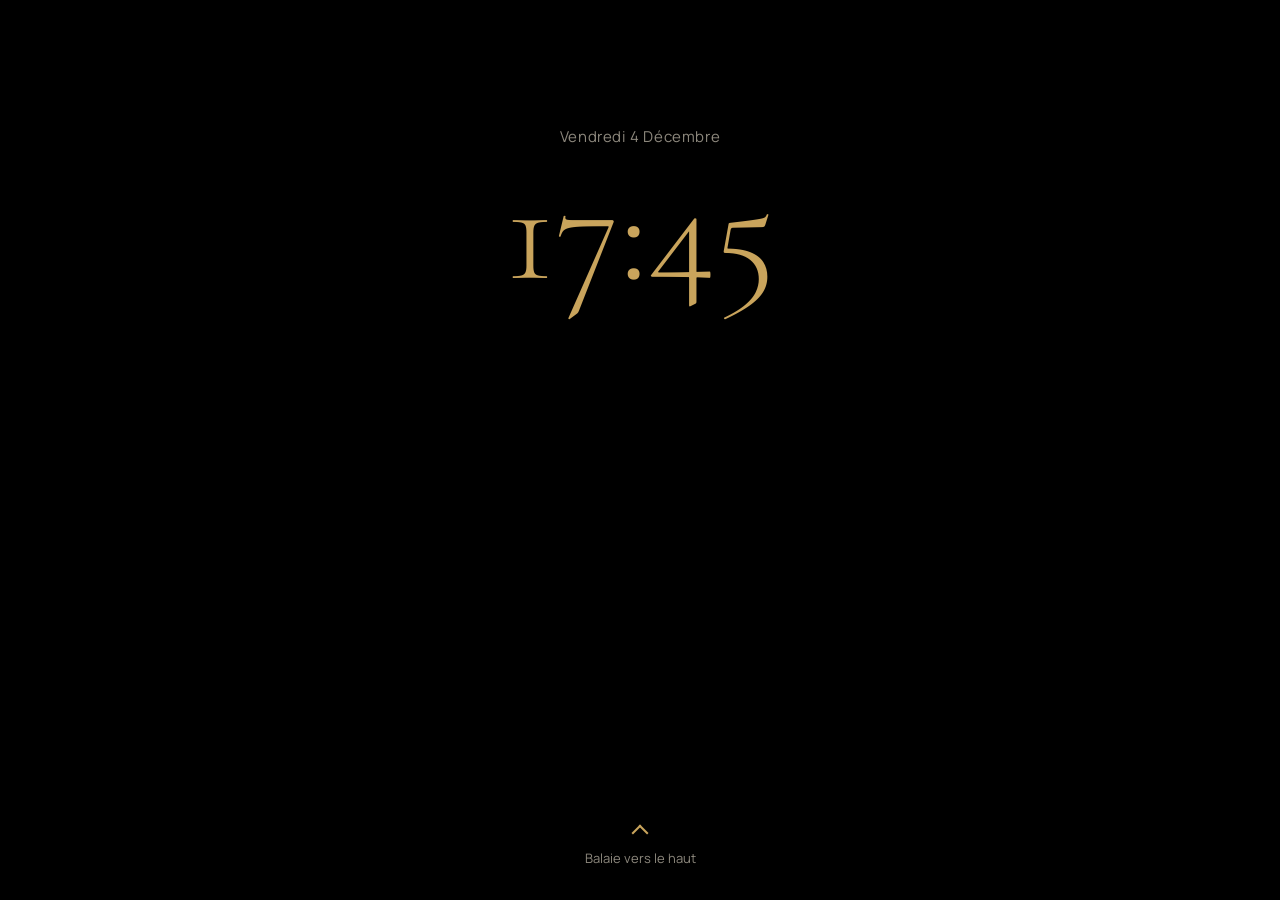
<file: index.html>
<!doctype html>
<html lang="fr">
<head>
<meta charset="utf-8">
<meta name="viewport" content="width=device-width,initial-scale=1,viewport-fit=cover">
<meta name="theme-color" content="#000000">
<title>Mouhamed</title>
<link rel="preconnect" href="https://fonts.googleapis.com">
<link href="https://fonts.googleapis.com/css2?family=Cormorant+Garamond:wght@300;500&family=Manrope:wght@300;400;600&display=swap" rel="stylesheet">
<link rel="stylesheet" href="style.css">
</head>
<body>
<div class="glow" aria-hidden="true"></div>

<section id="lock" tabindex="0" aria-label="Écran de verrouillage. Balaie vers le haut ou appuie sur Entrée.">
  <div class="lock-top">
    <div id="date"></div>
    <div id="clock">00:00</div>
  </div>
  <div class="lock-hint"><i class="chev"></i><span>Balaie vers le haut</span></div>
</section>

<main id="app" hidden>
  <div id="banner" class="banner" hidden>Mode démonstration : les messages ne sont pas enregistrés.</div>

  <section class="view" id="home">
    <h1 id="siteName"></h1>
    <p id="tagline" class="sub"></p>
    <div class="cards">
      <button class="card" data-go="write"><span class="ico">✎</span><b>Laisser un message</b><small>Un mot, une idée, un bonjour.</small></button>
      <button class="card" data-go="wall"><span class="ico">❝</span><b>Le mur</b><small>Les messages approuvés.</small></button>
    </div>
    <p class="adm"><a href="admin.html">Administration</a></p>
  </section>

  <section class="view" id="write" hidden>
    <button class="back" data-go="home">‹ Accueil</button>
    <h2>Laisser un message</h2>
    <form id="form" novalidate>
      <label><span>Pseudonyme <em>(facultatif)</em></span>
        <input id="nick" maxlength="24" autocomplete="nickname" placeholder="Anonyme">
      </label>
      <label><span>Message</span>
        <textarea id="msg" rows="5" maxlength="500" placeholder="Écris ici…"></textarea>
        <span id="count" class="count">0 / 500</span>
      </label>
      <input id="website" name="website" tabindex="-1" autocomplete="off" aria-hidden="true" class="trap">
      <p id="status" role="status" class="status"></p>
      <button id="send" class="gold" type="submit">Envoyer</button>
    </form>
  </section>

  <section class="view" id="wall" hidden>
    <button class="back" data-go="home">‹ Accueil</button>
    <h2>Le mur</h2>
    <p id="wallNote" class="sub"></p>
    <div id="list" class="list"></div>
  </section>
</main>
<script src="config.js"></script>
<script src="app.js"></script>
</body>
</html>
</file>
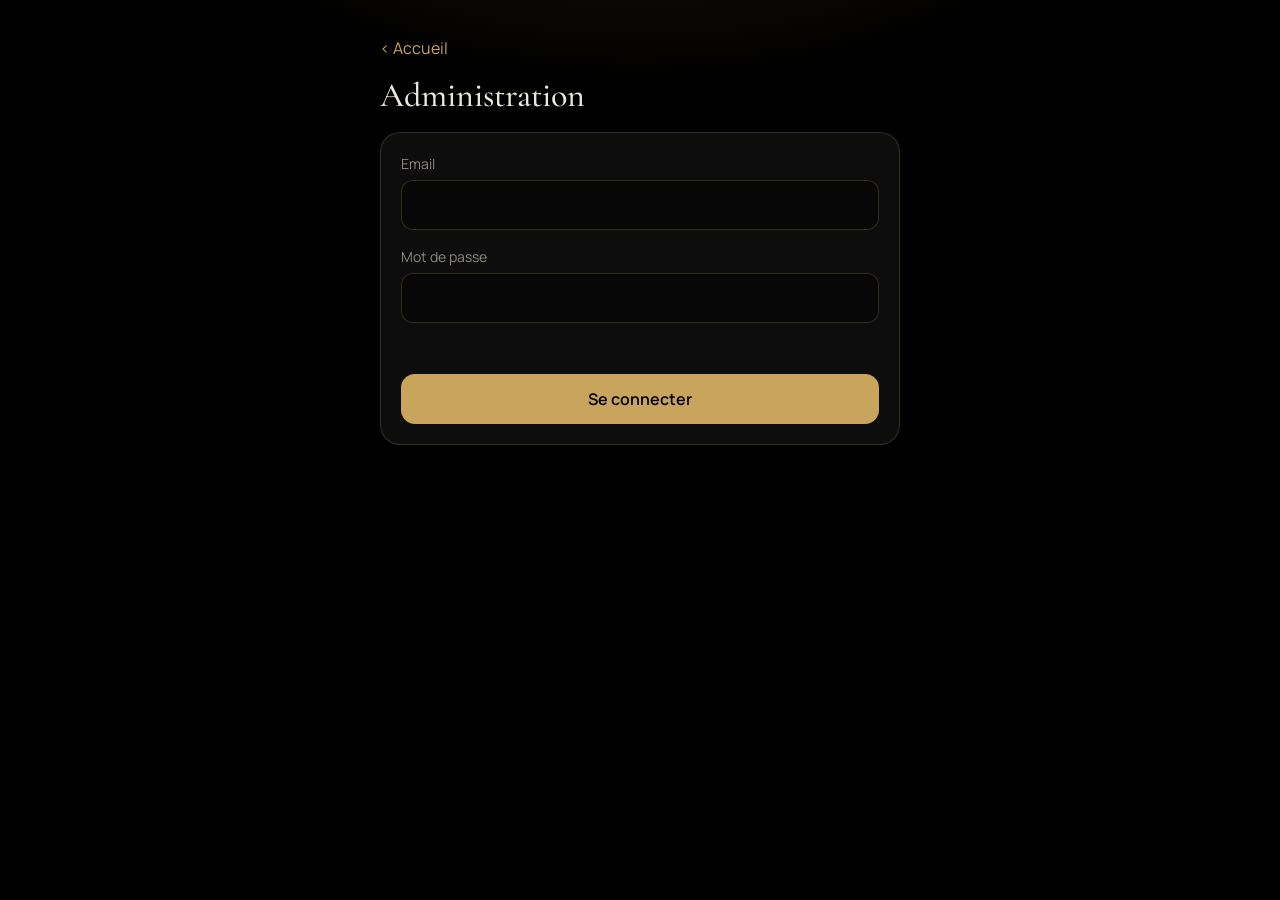
<file: admin.html>
<!doctype html>
<html lang="fr">
<head>
<meta charset="utf-8">
<meta name="viewport" content="width=device-width,initial-scale=1,viewport-fit=cover">
<meta name="robots" content="noindex,nofollow">
<meta name="theme-color" content="#000000">
<title>Administration</title>
<link href="https://fonts.googleapis.com/css2?family=Cormorant+Garamond:wght@300;500&family=Manrope:wght@300;400;600&display=swap" rel="stylesheet">
<link rel="stylesheet" href="style.css">
<style>.row{display:flex;gap:8px;margin-top:12px;flex-wrap:wrap}.row button{flex:1;border-radius:12px;padding:10px;font:600 14px Manrope,sans-serif;border:1px solid var(--line);background:var(--glass);color:var(--text);cursor:pointer}.row .ok{background:var(--gold);color:#000;border:0}.row .del{color:#e58b8b}.tag{font-size:12px;color:var(--mute)}.tabs{display:flex;gap:8px;margin-bottom:16px}.tabs button{flex:1;padding:10px 4px;font-size:14px;border-radius:12px;border:1px solid var(--line);background:none;color:var(--mute);font:inherit;cursor:pointer}.tabs .on{color:var(--gold);border-color:var(--gold)}</style>
</head>
<body>
<div class="glow" aria-hidden="true"></div>
<main id="app" style="animation:none">
  <a class="back" href="index.html" style="text-decoration:none;display:inline-block">‹ Accueil</a>
  <h2>Administration</h2>

  <form id="login" novalidate>
    <label><span>Email</span><input id="email" type="email" autocomplete="username"></label>
    <label><span>Mot de passe</span><input id="pass" type="password" autocomplete="current-password"></label>
    <p id="lstatus" class="status" role="status"></p>
    <button class="gold" type="submit">Se connecter</button>
  </form>

  <section id="panel" hidden>
    <div class="tabs"><button id="t0" class="on">À valider</button><button id="t1">Publiés</button><button id="t2">Retirés</button></div>
    <p id="note" class="sub"></p>
    <div id="list" class="list"></div>
    <div class="row"><button id="logout">Se déconnecter</button></div>
  </section>
</main>
<script src="config.js"></script>
<script src="admin.js"></script>
</body>
</html>
</file>
<file: style.css>
:root{--bg:#000;--gold:#c9a45c;--text:#ece7dc;--mute:#8d887d;--glass:rgba(255,255,255,.05);--line:rgba(201,164,92,.22)}
*{box-sizing:border-box;margin:0}
html,body{height:100%;background:var(--bg);color:var(--text);font:400 16px/1.5 Manrope,system-ui,sans-serif;overflow-x:hidden}
.glow{position:fixed;inset:-20%;background:radial-gradient(40% 30% at 50% 0,rgba(201,164,92,.16),transparent 70%);animation:drift 14s ease-in-out infinite alternate;pointer-events:none}
@keyframes drift{to{transform:translateY(8%) scale(1.1)}}
#lock{position:fixed;inset:0;z-index:10;display:flex;flex-direction:column;justify-content:space-between;align-items:center;
  padding:calc(14vh + env(safe-area-inset-top)) 24px calc(32px + env(safe-area-inset-bottom));background:var(--bg);touch-action:none;outline:none;
  transition:transform .6s cubic-bezier(.2,.8,.2,1),opacity .6s}
#lock.dragging{transition:none}
#lock.gone{transform:translateY(-100%);opacity:0;pointer-events:none}
.lock-top{text-align:center}
#date{color:var(--mute);font-size:15px;letter-spacing:.04em;text-transform:capitalize}
#clock{font:300 clamp(84px,26vw,150px)/1 "Cormorant Garamond",Georgia,serif;color:var(--gold);margin-top:6px}
.lock-hint{display:flex;flex-direction:column;align-items:center;gap:10px;color:var(--mute);font-size:13px}
.chev{width:12px;height:12px;border:solid var(--gold);border-width:2px 0 0 2px;transform:rotate(45deg);animation:up 1.8s ease-in-out infinite}
@keyframes up{0%,100%{transform:translateY(4px) rotate(45deg);opacity:.3}50%{transform:translateY(-4px) rotate(45deg);opacity:1}}
#app{position:relative;max-width:560px;margin:0 auto;padding:calc(28px + env(safe-area-inset-top)) 20px calc(40px + env(safe-area-inset-bottom));animation:rise .7s .1s both}
@keyframes rise{from{opacity:0;transform:translateY(24px)}}
[hidden]{display:none!important}
.banner{background:rgba(201,164,92,.12);border:1px solid var(--line);color:var(--gold);border-radius:12px;padding:10px 14px;font-size:13px;margin-bottom:24px}
h1,h2{font:500 clamp(38px,11vw,56px)/1.05 "Cormorant Garamond",Georgia,serif;color:var(--text)}
h2{font-size:34px;margin-bottom:18px}
.sub{color:var(--mute);margin:10px 0 28px}
.cards{display:grid;gap:14px}
.card,.item,form{background:var(--glass);border:1px solid var(--line);border-radius:20px;backdrop-filter:blur(18px);-webkit-backdrop-filter:blur(18px)}
.card{display:grid;grid-template-columns:44px 1fr;gap:2px 14px;text-align:left;color:inherit;font:inherit;padding:18px;cursor:pointer;transition:transform .2s,border-color .2s}
.card:active{transform:scale(.97);border-color:var(--gold)}
.card .ico{grid-row:span 2;display:grid;place-items:center;width:44px;height:44px;border-radius:14px;background:rgba(201,164,92,.12);color:var(--gold);font-size:20px}
.card small{color:var(--mute)}
.back{background:none;border:0;color:var(--gold);font:inherit;padding:8px 0;margin-bottom:10px;cursor:pointer}
form{padding:20px;display:grid;gap:16px}
label{display:grid;gap:6px;font-size:14px;color:var(--mute)}label em{font-style:normal;opacity:.7}
input,textarea{width:100%;background:rgba(0,0,0,.4);border:1px solid var(--line);border-radius:12px;color:var(--text);font:inherit;font-size:16px;padding:12px;resize:vertical}
input:focus,textarea:focus,#lock:focus-visible,button:focus-visible{outline:2px solid var(--gold);outline-offset:2px}
.count{text-align:right;font-size:12px}
.trap{position:absolute;left:-9999px}
.status{min-height:1.4em;font-size:14px}.status.err{color:#e58b8b}.status.ok{color:var(--gold)}
.gold{background:var(--gold);color:#000;border:0;border-radius:14px;padding:14px;font:600 16px Manrope,sans-serif;cursor:pointer;transition:opacity .2s}
.gold:disabled{opacity:.5}
.list{display:grid;gap:12px}
.item{padding:16px}.item p{white-space:pre-wrap;overflow-wrap:anywhere}.item small{color:var(--gold);display:block;margin-top:8px}
@media(prefers-reduced-motion:reduce){*{animation:none!important;transition:none!important}}
.adm{margin-top:40px;text-align:center;font-size:12px}.adm a{color:var(--mute);opacity:.45;text-decoration:none}
</file>
